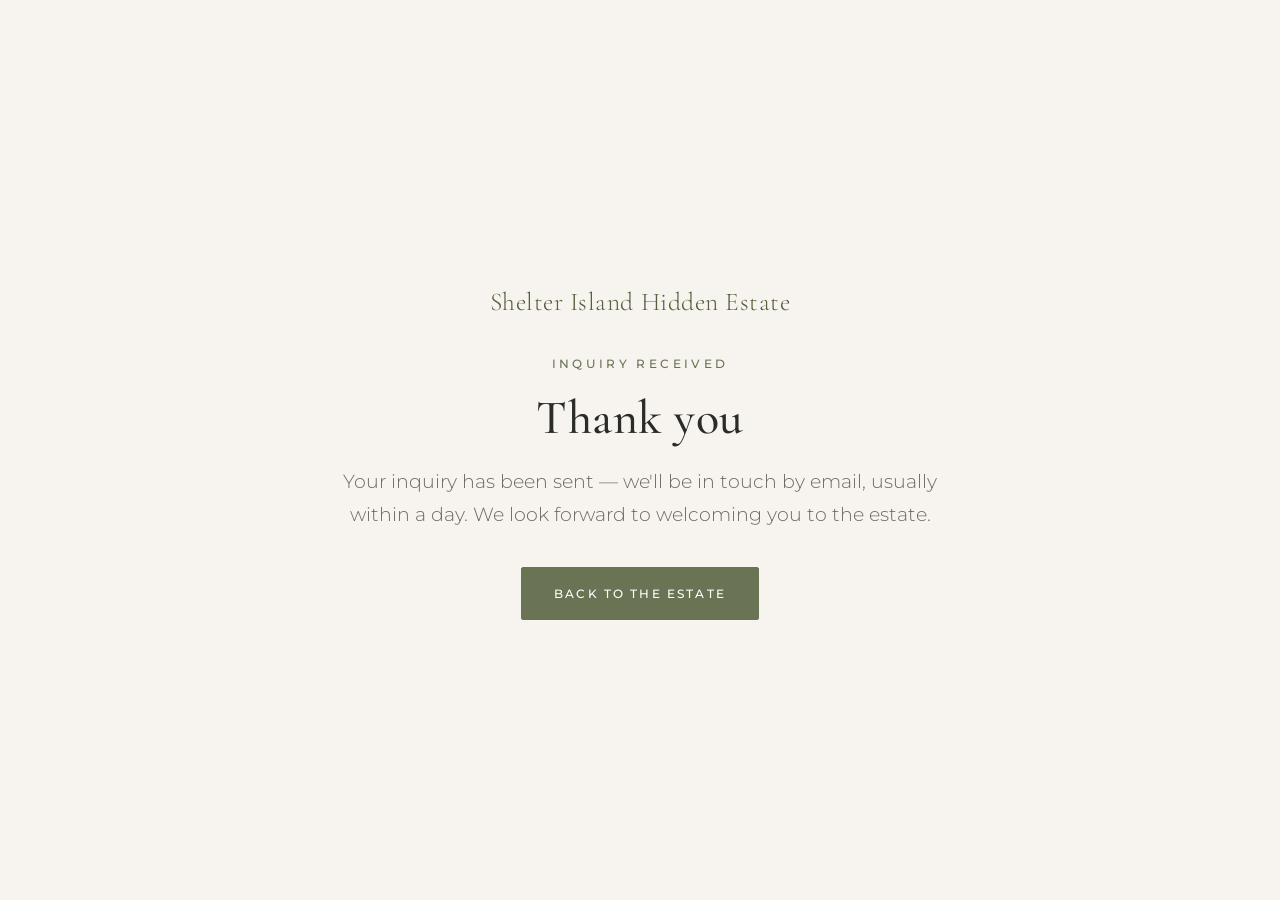
<file: thank-you.html>
<!doctype html>
<html lang="en-US">
<head>
  <meta charset="UTF-8" />
  <meta name="viewport" content="width=device-width, initial-scale=1" />
  <title>Thank You · Shelter Island Hidden Estate</title>
  <meta name="robots" content="noindex" />

  <link rel="preconnect" href="https://fonts.googleapis.com" />
  <link rel="preconnect" href="https://fonts.gstatic.com" crossorigin />
  <link href="https://fonts.googleapis.com/css2?family=Cormorant+Garamond:ital,wght@0,400;0,500;0,600;1,400&family=Montserrat:wght@300;400;500;600&display=swap" rel="stylesheet" />

  <link rel="stylesheet" href="css/styles.css" />
  <style>
    .thanks {
      min-height: 100vh;
      display: flex;
      align-items: center;
      justify-content: center;
      text-align: center;
      padding: 60px 28px;
      background: var(--cream);
    }
    .thanks-card { max-width: 620px; }
    .thanks-card .section-title { margin-bottom: 18px; }
    .thanks-card .lead { margin-bottom: 36px; }
    .thanks-mark {
      font-family: var(--serif);
      font-size: 1.6rem;
      color: var(--sage-dark);
      margin-bottom: 28px;
      letter-spacing: 0.02em;
    }
  </style>
</head>
<body>
  <main class="thanks">
    <div class="thanks-card">
      <div class="thanks-mark">Shelter Island Hidden Estate</div>
      <p class="eyebrow">Inquiry received</p>
      <h1 class="section-title">Thank you</h1>
      <p class="lead">Your inquiry has been sent — we'll be in touch by email, usually within a day. We look forward to welcoming you to the estate.</p>
      <a href="index.html" class="btn btn-solid">Back to the Estate</a>
    </div>
  </main>
</body>
</html>
</file>
<file: css/styles.css>
/* ============================================================
   Shelter Island Hidden Estate — styles
   Refined estate: serif display + clean sans, cream/charcoal/sage
   ============================================================ */

:root {
  --cream: #f7f4ef;
  --white: #ffffff;
  --charcoal: #2b2b28;
  --muted: #6f6a60;
  --sage: #6b7355;
  --sage-dark: #55603f;
  --line: rgba(43, 43, 40, 0.14);
  --shadow: 0 18px 50px rgba(43, 43, 40, 0.12);

  --serif: "Cormorant Garamond", Georgia, "Times New Roman", serif;
  --sans: "Montserrat", -apple-system, BlinkMacSystemFont, "Segoe UI", sans-serif;

  --header-h: 78px;
  --maxw: 1180px;
}

* { box-sizing: border-box; }

html { scroll-behavior: smooth; }

body {
  margin: 0;
  background: var(--cream);
  color: var(--charcoal);
  font-family: var(--sans);
  font-weight: 300;
  font-size: 17px;
  line-height: 1.75;
  -webkit-font-smoothing: antialiased;
}

img { max-width: 100%; display: block; }

a { color: var(--sage-dark); text-decoration: none; }

h1, h2, h3 { font-family: var(--serif); font-weight: 500; margin: 0; }

/* ---------- shared layout ---------- */
.container { width: 100%; max-width: var(--maxw); margin: 0 auto; padding: 0 32px; }
.narrow { max-width: 760px; }
.center { text-align: center; margin-left: auto; margin-right: auto; }

.section { padding: 110px 0; }
.section-alt { background: var(--white); }

.eyebrow {
  font-family: var(--sans);
  font-weight: 500;
  font-size: 12px;
  letter-spacing: 0.28em;
  text-transform: uppercase;
  color: var(--sage);
  margin: 0 0 18px;
}
.eyebrow-light { color: rgba(255, 255, 255, 0.85); }

.section-title {
  font-size: clamp(2rem, 4vw, 3rem);
  line-height: 1.12;
  letter-spacing: 0.01em;
  margin-bottom: 24px;
}
.section-title.light { color: var(--white); }

.lead { font-size: 1.18rem; color: var(--muted); }

/* ---------- buttons ---------- */
.btn {
  display: inline-block;
  font-family: var(--sans);
  font-weight: 500;
  font-size: 12px;
  letter-spacing: 0.18em;
  text-transform: uppercase;
  padding: 15px 32px;
  border: 1px solid var(--sage);
  border-radius: 2px;
  cursor: pointer;
  transition: background-color 0.25s ease, color 0.25s ease, border-color 0.25s ease, transform 0.25s ease;
}
.btn-solid { background: var(--sage); color: var(--white); }
.btn-solid:hover { background: var(--sage-dark); border-color: var(--sage-dark); }
.btn-outline-light { background: transparent; color: var(--white); border-color: rgba(255,255,255,0.75); }
.btn-outline-light:hover { background: rgba(255,255,255,0.14); }
.btn-block { width: 100%; text-align: center; }

/* ============================================================
   HEADER / NAV
   ============================================================ */
.site-header {
  position: fixed;
  top: 0; left: 0; right: 0;
  z-index: 50;
  height: var(--header-h);
  transition: background-color 0.3s ease, box-shadow 0.3s ease;
}
.header-inner {
  max-width: var(--maxw);
  margin: 0 auto;
  height: 100%;
  padding: 0 32px;
  display: flex;
  align-items: center;
  justify-content: space-between;
}

.wordmark { display: flex; flex-direction: column; line-height: 1; color: var(--white); }
.wordmark-main { font-family: var(--serif); font-size: 1.5rem; font-weight: 600; letter-spacing: 0.02em; }
.wordmark-sub {
  font-family: var(--sans); font-weight: 500; font-size: 0.62rem;
  letter-spacing: 0.34em; text-transform: uppercase; margin-top: 4px; opacity: 0.9;
}

.nav { display: flex; align-items: center; gap: 34px; }
.nav-link {
  font-family: var(--sans); font-weight: 400; font-size: 0.74rem;
  letter-spacing: 0.16em; text-transform: uppercase; color: var(--white);
  position: relative; padding: 4px 0; transition: opacity 0.2s ease;
}
.nav-link::after {
  content: ""; position: absolute; left: 0; bottom: 0; height: 1px; width: 0;
  background: currentColor; transition: width 0.25s ease;
}
.nav-link:hover::after { width: 100%; }

/* Inquire button — high-contrast, always solid */
.btn-nav {
  background: var(--sage);
  color: var(--white);
  border-color: var(--sage);
  padding: 13px 30px;
  font-weight: 600;
  letter-spacing: 0.2em;
  box-shadow: 0 8px 22px rgba(43, 43, 40, 0.28);
}
.btn-nav:hover {
  background: var(--sage-dark);
  border-color: var(--sage-dark);
  color: var(--white);
  transform: translateY(-1px);
}

/* scrolled state */
.site-header.scrolled { background: var(--cream); box-shadow: 0 1px 0 var(--line); }
.site-header.scrolled .wordmark,
.site-header.scrolled .nav-link { color: var(--charcoal); }
.site-header.scrolled .btn-nav { color: var(--white); }

/* hamburger */
.nav-toggle {
  display: none; flex-direction: column; gap: 5px;
  background: none; border: 0; cursor: pointer; padding: 8px;
}
.nav-toggle span { width: 26px; height: 2px; background: var(--white); transition: background 0.3s, transform 0.3s, opacity 0.3s; }
.site-header.scrolled .nav-toggle span { background: var(--charcoal); }

/* ============================================================
   HERO
   ============================================================ */
.hero {
  position: relative;
  min-height: 100vh;
  display: flex;
  align-items: center;
  justify-content: center;
  text-align: center;
  overflow: hidden;
  color: var(--white);
}
/* sliding photo track */
.hero-track {
  position: absolute; inset: 0;
  display: flex;
  width: 200%;
  transition: transform 0.9s cubic-bezier(0.65, 0, 0.35, 1);
}
.hero-slide {
  width: 50%;
  height: 100%;
  background-size: cover;
  background-position: center;
}
.hero-overlay {
  position: absolute; inset: 0; z-index: 1;
  background: linear-gradient(180deg, rgba(20,22,18,0.45) 0%, rgba(20,22,18,0.30) 40%, rgba(20,22,18,0.55) 100%);
}
/* hero prev/next arrows */
.hero-arrow {
  position: absolute; top: 50%; transform: translateY(-50%);
  z-index: 3;
  width: 56px; height: 56px;
  display: flex; align-items: center; justify-content: center;
  font-size: 2rem; line-height: 1; color: var(--white);
  background: rgba(20, 22, 18, 0.35);
  border: 1px solid rgba(255, 255, 255, 0.6);
  border-radius: 50%;
  cursor: pointer;
  transition: background 0.25s ease, opacity 0.35s ease, transform 0.25s ease;
}
.hero-arrow:hover { background: rgba(20, 22, 18, 0.6); }
.hero-prev { left: 26px; }
.hero-next { right: 26px; }
.hero-arrow.is-hidden { opacity: 0; pointer-events: none; }
.hero-content { position: relative; z-index: 2; max-width: 760px; padding: 0 28px; pointer-events: none; }
.hero-content .btn { pointer-events: auto; }
.hero-title {
  font-size: clamp(2.8rem, 7vw, 5.4rem);
  line-height: 1.05;
  font-weight: 500;
  margin-bottom: 22px;
  text-shadow: 0 2px 30px rgba(0,0,0,0.35);
}
.hero-subtitle {
  font-size: 1.2rem; font-weight: 300; max-width: 600px; margin: 0 auto 38px;
  color: rgba(255,255,255,0.92); text-shadow: 0 1px 16px rgba(0,0,0,0.4);
}
.hero-actions { display: flex; gap: 16px; justify-content: center; flex-wrap: wrap; }

.scroll-cue {
  position: absolute; bottom: 34px; left: 50%; transform: translateX(-50%);
  width: 26px; height: 44px; border: 1px solid rgba(255,255,255,0.6); border-radius: 14px;
  z-index: 2;
}
.scroll-cue span {
  position: absolute; top: 9px; left: 50%; transform: translateX(-50%);
  width: 3px; height: 8px; border-radius: 2px; background: rgba(255,255,255,0.85);
  animation: scrollcue 1.8s ease-in-out infinite;
}
@keyframes scrollcue {
  0% { opacity: 0; transform: translate(-50%, 0); }
  40% { opacity: 1; }
  80% { opacity: 0; transform: translate(-50%, 16px); }
  100% { opacity: 0; }
}

/* ============================================================
   OVERVIEW
   ============================================================ */
.stats {
  list-style: none; margin: 52px 0 0; padding: 38px 0 0;
  border-top: 1px solid var(--line);
  display: flex; justify-content: center; flex-wrap: wrap; gap: 56px;
}
.stats li { display: flex; flex-direction: column; align-items: center; }
.stat-num { font-family: var(--serif); font-size: 2.8rem; line-height: 1; color: var(--sage-dark); }
.stat-label {
  font-size: 0.7rem; letter-spacing: 0.2em; text-transform: uppercase;
  color: var(--muted); margin-top: 10px;
}

/* ============================================================
   FEATURE ROWS (Main House / Carriage House / Events)
   ============================================================ */
.feature-row {
  display: grid; grid-template-columns: 1fr 1fr; gap: 64px; align-items: center;
}
.feature-row + .feature-row { margin-top: 100px; }
.feature-row.reverse .feature-media { order: 2; }

.feature-media { overflow: hidden; border-radius: 3px; box-shadow: var(--shadow); }
.feature-media img {
  width: 100%; height: 100%; object-fit: cover; aspect-ratio: 4 / 3;
  transition: transform 0.8s ease;
}
.feature-media:hover img { transform: scale(1.04); }

.feature-text p { color: var(--muted); }
.feature-list {
  list-style: none; padding: 24px 0 0; margin: 18px 0 0;
  border-top: 1px solid var(--line);
}
.feature-list li {
  margin-bottom: 14px;
  line-height: 1.5;
  color: var(--charcoal);
}
.feature-list li:last-child { margin-bottom: 0; }
.feature-text .btn { margin-top: 26px; }

/* ============================================================
   BANNER (Grounds)
   ============================================================ */
.banner {
  position: relative;
  background-size: cover; background-position: center;
  background-attachment: fixed;
  padding: 150px 0;
  text-align: center;
}
.banner-overlay { position: absolute; inset: 0; background: rgba(20,22,18,0.5); }
.banner-content { position: relative; z-index: 2; max-width: 720px; margin: 0 auto; padding: 0 28px; }
.banner-text { color: rgba(255,255,255,0.92); font-size: 1.18rem; }

/* ============================================================
   GALLERY
   ============================================================ */
.section-gallery { background: var(--cream); }
.gallery-filters {
  display: flex; justify-content: center; flex-wrap: wrap; gap: 10px;
  margin: 36px 0 44px;
}
.filter-btn {
  font-family: var(--sans); font-weight: 500; font-size: 0.7rem;
  letter-spacing: 0.14em; text-transform: uppercase; color: var(--muted);
  background: transparent; border: 1px solid var(--line); border-radius: 40px;
  padding: 10px 22px; cursor: pointer; transition: all 0.22s ease;
}
.filter-btn:hover { color: var(--charcoal); border-color: var(--sage); }
.filter-btn.is-active { background: var(--sage); color: var(--white); border-color: var(--sage); }

.gallery-grid {
  display: grid;
  grid-template-columns: repeat(3, 1fr);
  gap: 16px;
}
.gallery-item {
  position: relative; overflow: hidden; border-radius: 3px; cursor: pointer;
  aspect-ratio: 1 / 1; background: #e7e2d8;
}
.gallery-item img {
  width: 100%; height: 100%; object-fit: cover;
  transition: transform 0.7s ease, opacity 0.4s ease;
}
.gallery-item::after {
  content: ""; position: absolute; inset: 0;
  background: rgba(43,43,40,0); transition: background 0.3s ease;
}
.gallery-item:hover img { transform: scale(1.07); }
.gallery-item:hover::after { background: rgba(43,43,40,0.12); }
.gallery-item.is-hidden { display: none; }

/* ============================================================
   RESERVE
   ============================================================ */
.section-reserve { background: var(--white); }
.reserve-grid { display: grid; grid-template-columns: 1fr 1fr; gap: 72px; align-items: start; }

.contact-list { list-style: none; padding: 0; margin: 36px 0 0; }
.contact-list li {
  padding: 18px 0; border-top: 1px solid var(--line);
  display: flex; flex-direction: column; gap: 3px;
}
.contact-label {
  font-size: 0.66rem; letter-spacing: 0.2em; text-transform: uppercase; color: var(--sage);
}
.contact-list a { font-size: 1.1rem; }
.contact-note { font-size: 0.82rem; color: var(--muted); }

.inquiry-form { background: var(--cream); padding: 40px; border-radius: 4px; box-shadow: var(--shadow); }
.field { margin-bottom: 20px; }
.field-row { display: grid; grid-template-columns: 1fr 1fr; gap: 18px; }
.field label {
  display: block; font-size: 0.68rem; letter-spacing: 0.16em; text-transform: uppercase;
  color: var(--muted); margin-bottom: 8px;
}
.field input, .field textarea {
  width: 100%; font-family: var(--sans); font-size: 1rem; font-weight: 300; color: var(--charcoal);
  background: var(--white); border: 1px solid var(--line); border-radius: 2px;
  padding: 13px 14px; transition: border-color 0.2s ease;
}
.field input:focus, .field textarea:focus { outline: none; border-color: var(--sage); }
.field textarea { resize: vertical; }
.hp { position: absolute; left: -9999px; width: 1px; height: 1px; opacity: 0; }
.form-note { font-size: 0.85rem; color: var(--sage-dark); margin: 16px 0 0; min-height: 1em; text-align: center; }

/* ============================================================
   FOOTER
   ============================================================ */
.site-footer { background: var(--charcoal); color: rgba(255,255,255,0.82); padding: 64px 0 0; }
.footer-inner {
  display: grid; grid-template-columns: 1fr auto auto; gap: 40px; align-items: start;
  padding-bottom: 44px; border-bottom: 1px solid rgba(255,255,255,0.12);
}
.footer-brand { display: flex; flex-direction: column; color: var(--white); }
.footer-nav { display: flex; flex-wrap: wrap; gap: 8px 24px; max-width: 320px; }
.footer-nav a {
  color: rgba(255,255,255,0.78); font-size: 0.78rem; letter-spacing: 0.08em; text-transform: uppercase;
}
.footer-nav a:hover { color: var(--white); }
.footer-contact { display: flex; flex-direction: column; gap: 6px; text-align: right; }
.footer-contact a, .footer-contact span { color: rgba(255,255,255,0.78); font-size: 0.9rem; }
.footer-contact a:hover { color: var(--white); }
.footer-base {
  text-align: center; font-size: 0.76rem; letter-spacing: 0.06em;
  color: rgba(255,255,255,0.5); padding: 24px 0 30px;
}

/* ============================================================
   LIGHTBOX
   ============================================================ */
.lightbox {
  position: fixed; inset: 0; z-index: 100;
  background: rgba(18,18,16,0.94);
  display: flex; align-items: center; justify-content: center;
  opacity: 0; visibility: hidden; transition: opacity 0.3s ease, visibility 0.3s ease;
}
.lightbox.is-open { opacity: 1; visibility: visible; }
.lb-figure { margin: 0; max-width: 90vw; max-height: 86vh; }
.lb-figure img {
  max-width: 90vw; max-height: 86vh; width: auto; height: auto;
  border-radius: 2px; box-shadow: 0 30px 80px rgba(0,0,0,0.5);
}
.lb-close, .lb-nav {
  position: absolute; background: none; border: 0; color: rgba(255,255,255,0.85);
  cursor: pointer; transition: color 0.2s ease; z-index: 2;
}
.lb-close { top: 22px; right: 30px; font-size: 2.6rem; line-height: 1; }
.lb-nav { top: 50%; transform: translateY(-50%); font-size: 3.4rem; line-height: 1; padding: 0 20px; }
.lb-prev { left: 8px; }
.lb-next { right: 8px; }
.lb-close:hover, .lb-nav:hover { color: var(--white); }

/* ============================================================
   REVEAL ANIMATION
   ============================================================ */
.reveal { opacity: 0; transform: translateY(28px); transition: opacity 0.7s ease, transform 0.7s ease; }
.reveal.is-visible { opacity: 1; transform: none; }

/* ============================================================
   RESPONSIVE
   ============================================================ */
@media (max-width: 980px) {
  .reserve-grid { grid-template-columns: 1fr; gap: 44px; }
  .gallery-grid { grid-template-columns: repeat(2, 1fr); }
}

@media (max-width: 820px) {
  .nav {
    position: fixed; top: var(--header-h); right: 0;
    width: min(78vw, 320px); height: calc(100vh - var(--header-h));
    background: var(--cream); flex-direction: column; align-items: flex-start;
    gap: 8px; padding: 32px 30px;
    transform: translateX(100%); transition: transform 0.35s ease;
    box-shadow: -10px 0 40px rgba(0,0,0,0.1);
  }
  .nav.is-open { transform: translateX(0); }
  .nav-link { color: var(--charcoal); font-size: 0.86rem; padding: 8px 0; }
  .btn-nav { margin-top: 12px; }
  .nav-toggle { display: flex; }

  /* keep header text readable when menu open over hero */
  .site-header.menu-open { background: var(--cream); }
  .site-header.menu-open .wordmark { color: var(--charcoal); }
  .site-header.menu-open .nav-toggle span { background: var(--charcoal); }

  /* animated X */
  .nav-toggle.is-active span:nth-child(1) { transform: translateY(7px) rotate(45deg); }
  .nav-toggle.is-active span:nth-child(2) { opacity: 0; }
  .nav-toggle.is-active span:nth-child(3) { transform: translateY(-7px) rotate(-45deg); }

  .section { padding: 80px 0; }
  .feature-row { grid-template-columns: 1fr; gap: 32px; }
  .feature-row.reverse .feature-media { order: 0; }
  .feature-row + .feature-row { margin-top: 64px; }
  .banner { background-attachment: scroll; padding: 110px 0; }
  .hero-arrow { width: 46px; height: 46px; font-size: 1.6rem; }
  .hero-prev { left: 14px; }
  .hero-next { right: 14px; }
}

@media (max-width: 560px) {
  body { font-size: 16px; }
  .container { padding: 0 22px; }
  .stats { gap: 32px; }
  .gallery-grid { grid-template-columns: repeat(2, 1fr); gap: 10px; }
  .field-row { grid-template-columns: 1fr; }
  .inquiry-form { padding: 28px 22px; }
  .footer-inner { grid-template-columns: 1fr; gap: 28px; }
  .footer-contact { text-align: left; }
  .hero-actions { flex-direction: column; align-items: center; }
  .hero-actions .btn { width: 100%; max-width: 280px; text-align: center; }
}

/* reduced motion */
@media (prefers-reduced-motion: reduce) {
  html { scroll-behavior: auto; }
  .reveal { opacity: 1; transform: none; transition: none; }
  .scroll-cue span { animation: none; }
  * { transition-duration: 0.01ms !important; }
}
</file>
